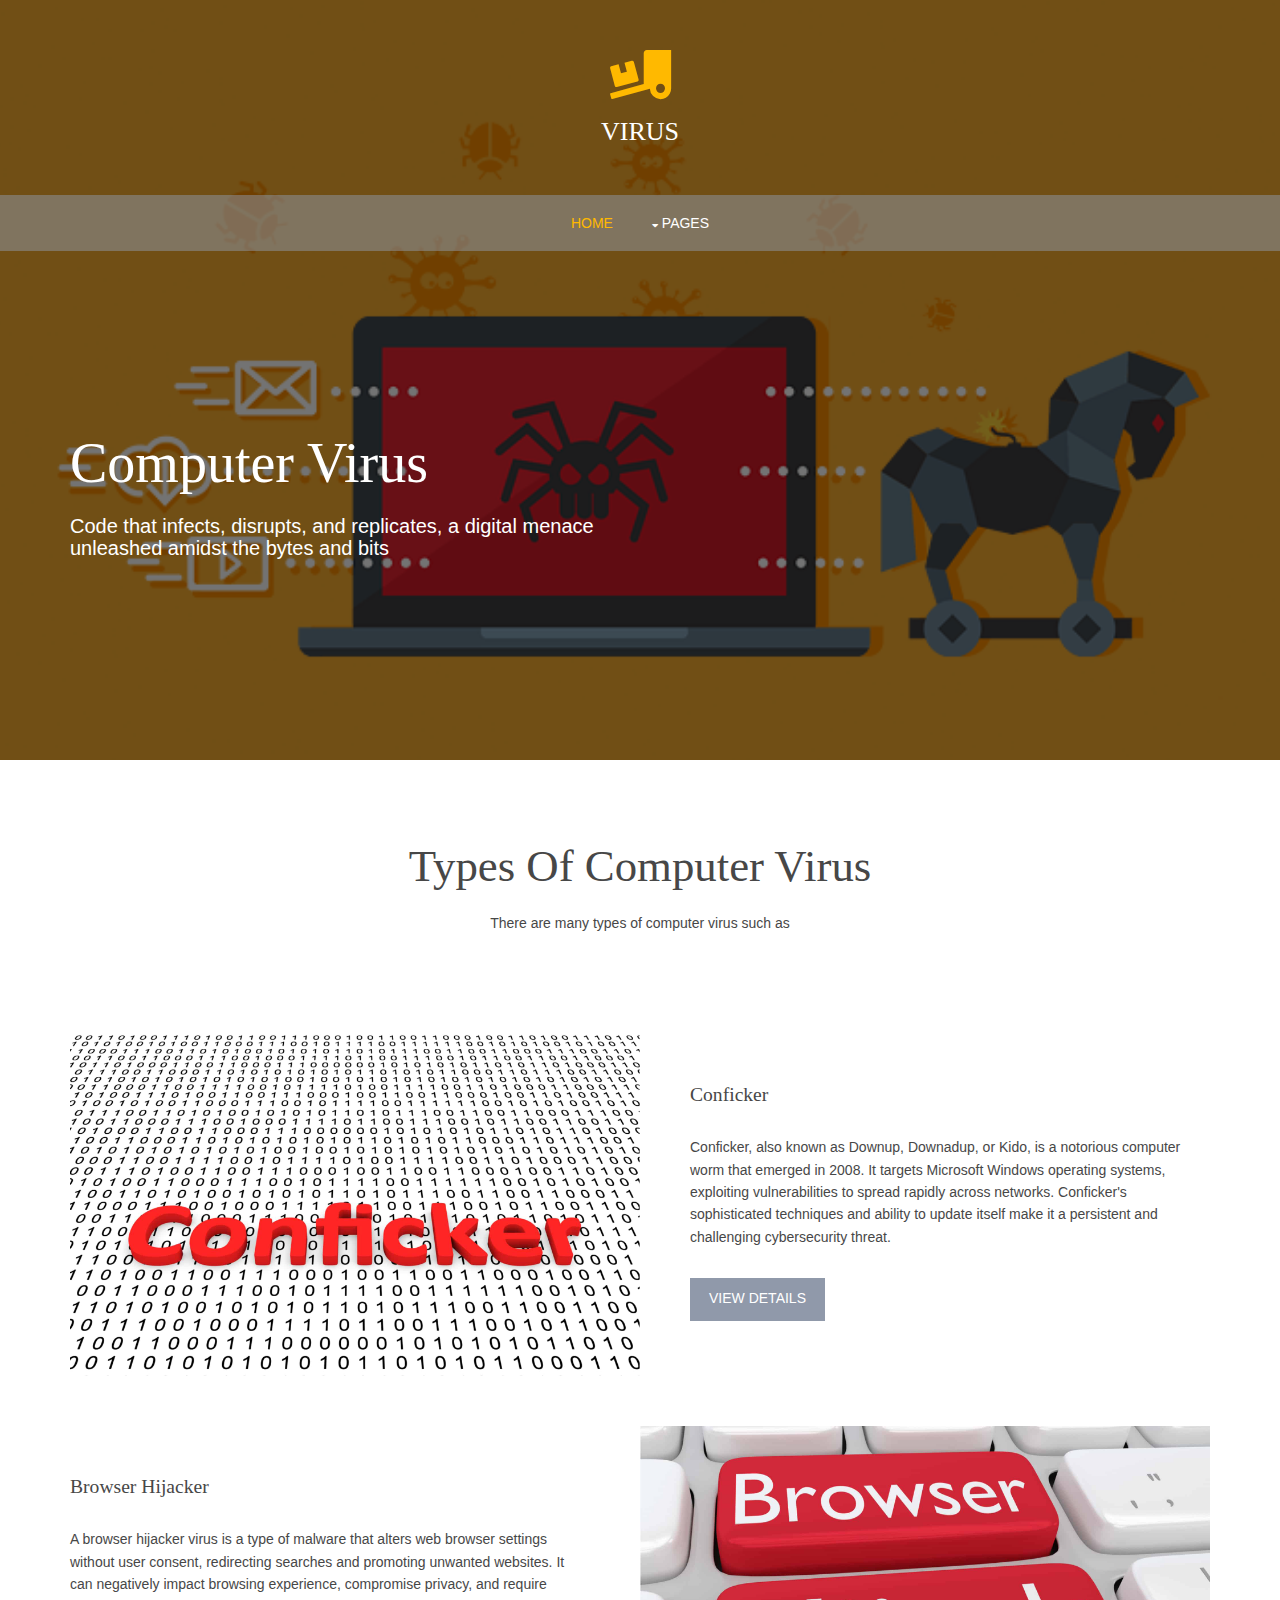
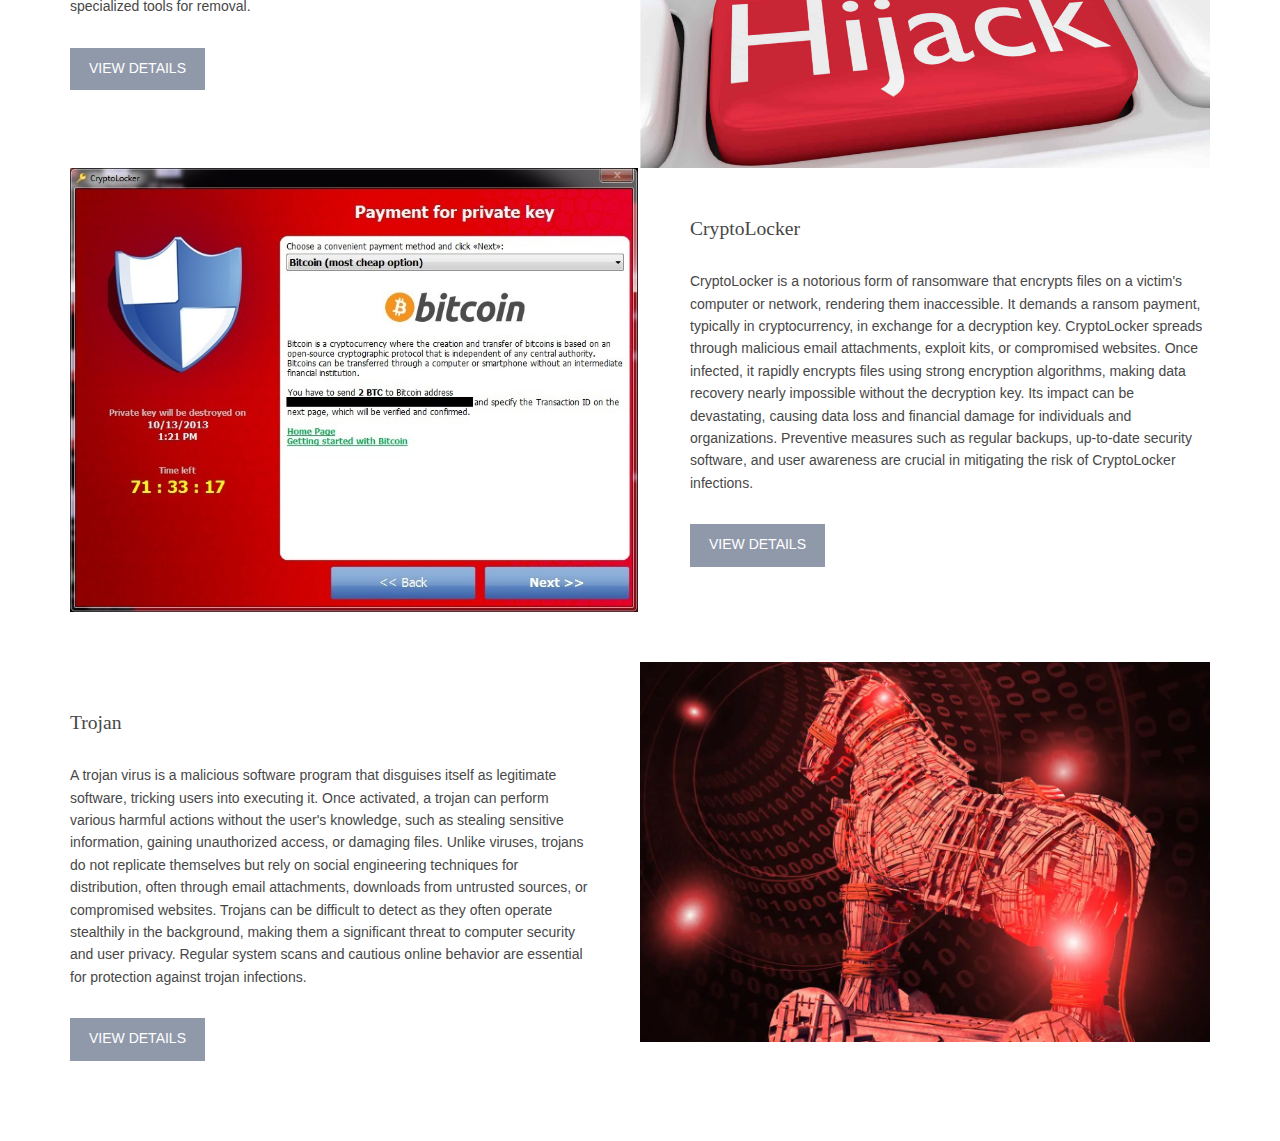
<file: index.html>
<!DOCTYPE html>

<html lang="">
<!-- To declare your language - read more here: https://www.w3.org/International/questions/qa-html-language-declarations -->
<head>
<title>Computer Virus</title>
<meta charset="utf-8">
<meta name="viewport" content="width=device-width, initial-scale=1.0, maximum-scale=1.0, user-scalable=no">
<link href="layout/styles/layout.css" rel="stylesheet" type="text/css" media="all">
</head>
<body id="top">

<div class="bgded overlay" style="background-image:url('images/demo/backgrounds/01.png');"> 
  <!-- ################################################################################################ -->
  <div class="wrapper row0">
    <header id="header" class="hoc clear center"> 
      <!-- ################################################################################################ -->
      <h1 id="logo"><i class="fas fa-truck-loading"></i> Virus</a></h1>
      <!-- ################################################################################################ -->
    </header>
  </div>
  <!-- ################################################################################################ -->
  <!-- ################################################################################################ -->
  <!-- ################################################################################################ -->
  <div class="wrapper row1">
    <nav id="mainav" class="hoc clear"> 
      <!-- ################################################################################################ -->
      <ul class="clear">
        <li class="active"><a href="index.html">Home</a></li>
        <li><a class="drop" href="#">Pages</a>
          <ul>
            <li><a href="pages/gallery.html">Antivirus</a></li>
            <li><a href="pages/conficker.html">Conflicker</a></li>
            <li><a href="pages/crypto.html">CryptoLocker</a></li>
            <li><a href="pages/hijacker.html">Browser Hijacker</a></li>
            <li><a href="pages/trojan.html">Trojan</a></li>
           
          </ul>
        </li>
      </ul>
      <!-- ################################################################################################ -->
    </nav>
  </div>
  <!-- ################################################################################################ -->
  <!-- ################################################################################################ -->
  <!-- ################################################################################################ -->
  <div id="pageintro" class="hoc clear"> 
    <!-- ################################################################################################ -->
    <article>
      <h3 class="heading" >Computer Virus</h3>
      <p style="font-size:20px;">Code that infects, disrupts, and replicates, a digital menace unleashed amidst the bytes and bits</p>
      
    </article>
    <!-- ################################################################################################ -->
  </div>
  <!-- ################################################################################################ -->
</div>
<!-- End Top Background Image Wrapper -->
<!-- ################################################################################################ -->
<!-- ################################################################################################ -->
<!-- ################################################################################################ -->
<div class="wrapper row3">
  <main class="hoc container clear"> 
    <!-- main body -->
    <!-- ################################################################################################ -->
    <div class="sectiontitle">
      <h6 class="heading font-x3">Types of Computer Virus</h6>
      <p>There are many types of computer virus such as</p>
    </div>
    <div class="posts">
      <figure class="group">
        <div><a class="imgover" href="#"><img src="images/demo/Conficker-Virus.png" alt=""></a></div>
        <figcaption>
          <h6 class="heading">Conficker</h6>
          <p>Conficker, also known as Downup, Downadup, or Kido, is a notorious computer worm that emerged in 2008. It targets Microsoft Windows operating systems, exploiting vulnerabilities to spread rapidly across networks. Conficker's sophisticated techniques and ability to update itself make it a persistent and challenging cybersecurity threat.</p>
          <footer><a class="btn" href="pages/conficker.html">View Details</a></footer>
        </figcaption>
      </figure>
      <!-- ################################################################################################ -->
      <figure class="group">
        <div><a class="imgover" href="#"><img src="images/demo/browser-hijack.png" alt=""></a></div>
        <figcaption>
          <h6 class="heading">Browser Hijacker</h6>
          <p>A browser hijacker virus is a type of malware that alters web browser settings without user consent, redirecting searches and promoting unwanted websites. It can negatively impact browsing experience, compromise privacy, and require specialized tools for removal.
          <footer><a class="btn" href="pages/hijacker.html">View Details</a></footer>
        </figcaption>
      </figure>
    </div>
    <div class="posts">
      <figure class="group">
        <div><a class="imgover" href="#"><img src="images/demo/CryptoLocker.png" alt=""></a></div>
        <figcaption>
          <h6 class="heading">CryptoLocker</h6>
          <p>CryptoLocker is a notorious form of ransomware that encrypts files on a victim's computer or network, rendering them inaccessible. It demands a ransom payment, typically in cryptocurrency, in exchange for a decryption key. CryptoLocker spreads through malicious email attachments, exploit kits, or compromised websites. Once infected, it rapidly encrypts files using strong encryption algorithms, making data recovery nearly impossible without the decryption key. Its impact can be devastating, causing data loss and financial damage for individuals and organizations. Preventive measures such as regular backups, up-to-date security software, and user awareness are crucial in mitigating the risk of CryptoLocker infections.</p>
          <footer><a class="btn" href="pages/crypto.html">View Details</a></footer>
        </figcaption>
      </figure>
      <!-- ################################################################################################ -->
      <figure class="group">
        <div><a class="imgover" href="#"><img src="images/demo/trojan.png" alt=""></a></div>
        <figcaption>
          <h6 class="heading">Trojan</h6>
          <p>A trojan virus is a malicious software program that disguises itself as legitimate software, tricking users into executing it. Once activated, a trojan can perform various harmful actions without the user's knowledge, such as stealing sensitive information, gaining unauthorized access, or damaging files. Unlike viruses, trojans do not replicate themselves but rely on social engineering techniques for distribution, often through email attachments, downloads from untrusted sources, or compromised websites. Trojans can be difficult to detect as they often operate stealthily in the background, making them a significant threat to computer security and user privacy. Regular system scans and cautious online behavior are essential for protection against trojan infections.</p>
          <footer><a class="btn" href="pages/trojan.html">View Details</a></footer>
        </figcaption>
      </figure>
    </div>
    <!-- ################################################################################################ -->
    <!-- / main body -->
    <div class="clear"></div>
  </main>
</div>

</body>
</html>
</file>
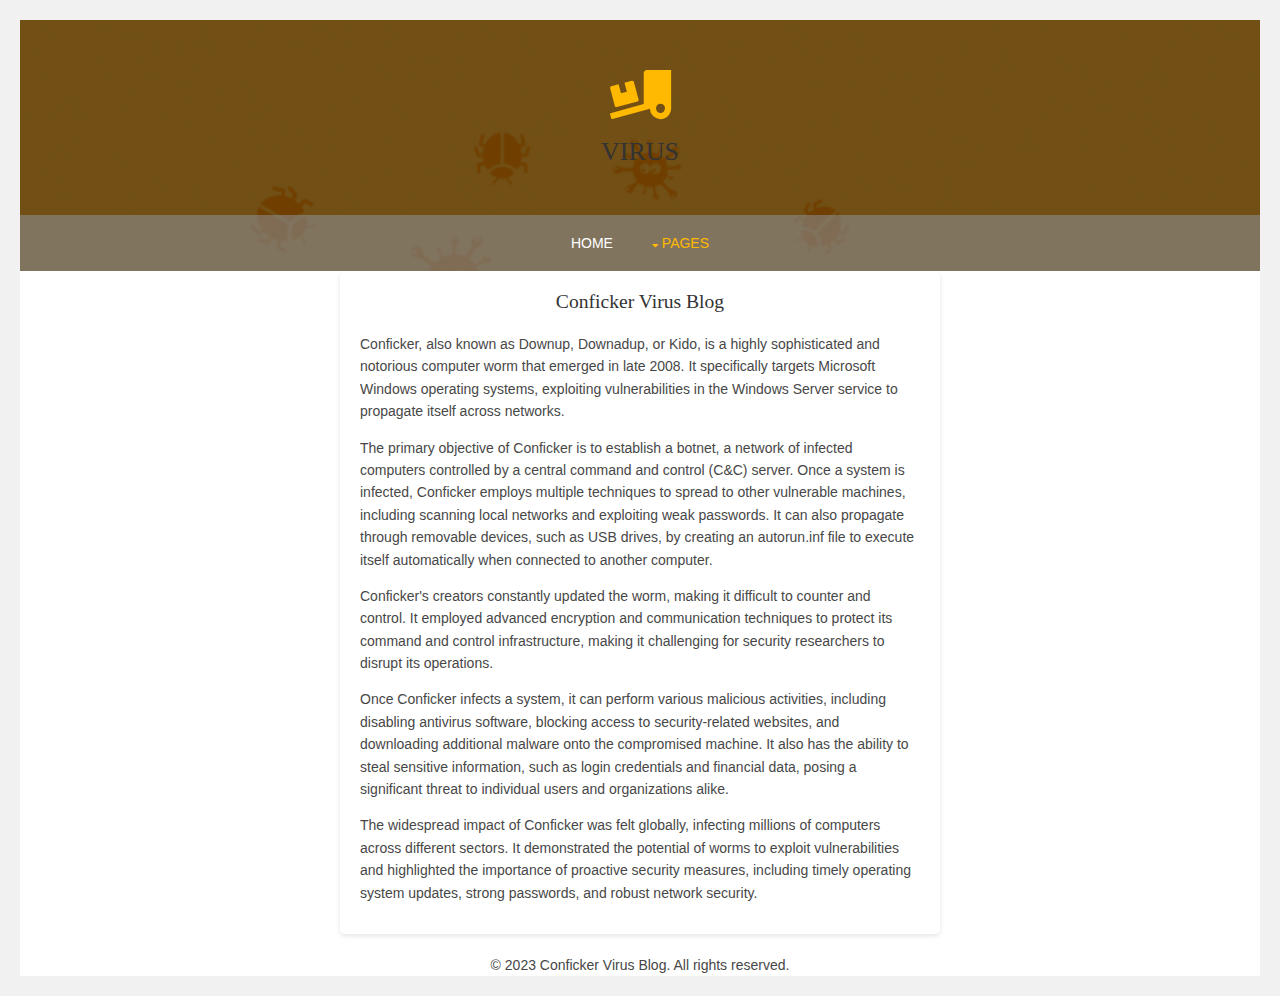
<file: pages/conficker.html>
<!DOCTYPE html>

<html lang="">
<!-- To declare your language - read more here: https://www.w3.org/International/questions/qa-html-language-declarations -->
<head>
<title>Conflicker</title>
<meta charset="utf-8">
<meta name="viewport" content="width=device-width, initial-scale=1.0, maximum-scale=1.0, user-scalable=no">
<link href="../layout/styles/layout.css" rel="stylesheet" type="text/css" media="all">
</head>
<body id="top">
<!-- ################################################################################################ -->
<!-- ################################################################################################ -->
<!-- ################################################################################################ -->
<!-- Top Background Image Wrapper -->
<div class="bgded overlay" style="background-image:url('../images/demo/backgrounds/01.png');"> 
  <!-- ################################################################################################ -->
  <div class="wrapper row0">
    <header id="header" class="hoc clear center"> 
      <!-- ################################################################################################ -->
      <h1 id="logo"><i class="fas fa-truck-loading"></i> <a href="../index.html">Virus</a></h1>
      <!-- ################################################################################################ -->
    </header>
  </div>
  <!-- ################################################################################################ -->
  <!-- ################################################################################################ -->
  <!-- ################################################################################################ -->
  <div class="wrapper row1">
    <nav id="mainav" class="hoc clear"> 
      <!-- ################################################################################################ -->
      <ul class="clear">
        <li><a href="../index.html">Home</a></li>
        <li class="active"><a class="drop" href="#">Pages</a>
          <ul>
            <li class="active"><a href="gallery.html">Antivirus</a></li>
           
      </ul>
      <!-- ################################################################################################ -->
    </nav>
  </div>
  <!-- ################################################################################################ -->
</div>
<!-- End Top Background Image Wrapper -->
<!-- ################################################################################################ -->
<!-- ################################################################################################ -->
<!-- ################################################################################################ -->
<div class="wrapper row3">
    <title>Conficker Virus Blog</title>
    <style>
      body {
        font-family: Arial, sans-serif;
        margin: 0;
        padding: 20px;
        background-color: #f1f1f1;
      }
      
      h1 {
        color: #333;
        text-align: center;
      }
      
      p {
        line-height: 1.6;
        margin-bottom: 10px;
      }
      
      .container {
        max-width: 600px;
        margin: 0 auto;
        background-color: #fff;
        padding: 20px;
        border-radius: 5px;
        box-shadow: 0 2px 5px rgba(0, 0, 0, 0.1);
      }
      
      .footer {
        text-align: center;
        margin-top: 20px;
      }
    </style>
  </head>
  <body>
    <div class="container">
      <h1>Conficker Virus Blog</h1>
      <p>Conficker, also known as Downup, Downadup, or Kido, is a highly sophisticated and notorious computer worm that emerged in late 2008. It specifically targets Microsoft Windows operating systems, exploiting vulnerabilities in the Windows Server service to propagate itself across networks.</p>
      <p>The primary objective of Conficker is to establish a botnet, a network of infected computers controlled by a central command and control (C&C) server. Once a system is infected, Conficker employs multiple techniques to spread to other vulnerable machines, including scanning local networks and exploiting weak passwords. It can also propagate through removable devices, such as USB drives, by creating an autorun.inf file to execute itself automatically when connected to another computer.</p>
      <p>Conficker's creators constantly updated the worm, making it difficult to counter and control. It employed advanced encryption and communication techniques to protect its command and control infrastructure, making it challenging for security researchers to disrupt its operations.</p>
      <p>Once Conficker infects a system, it can perform various malicious activities, including disabling antivirus software, blocking access to security-related websites, and downloading additional malware onto the compromised machine. It also has the ability to steal sensitive information, such as login credentials and financial data, posing a significant threat to individual users and organizations alike.</p>
      <p>The widespread impact of Conficker was felt globally, infecting millions of computers across different sectors. It demonstrated the potential of worms to exploit vulnerabilities and highlighted the importance of proactive security measures, including timely operating system updates, strong passwords, and robust network security.</p>
    </div>
    
    <div class="footer">
      &copy; 2023 Conficker Virus Blog. All rights reserved.
    </div>
  </body>
  </html>
  
    </div>
    <!-- ################################################################################################ -->
    <!-- / main body -->
    <div class="clear"></div>
  </main>
</div>
</file>
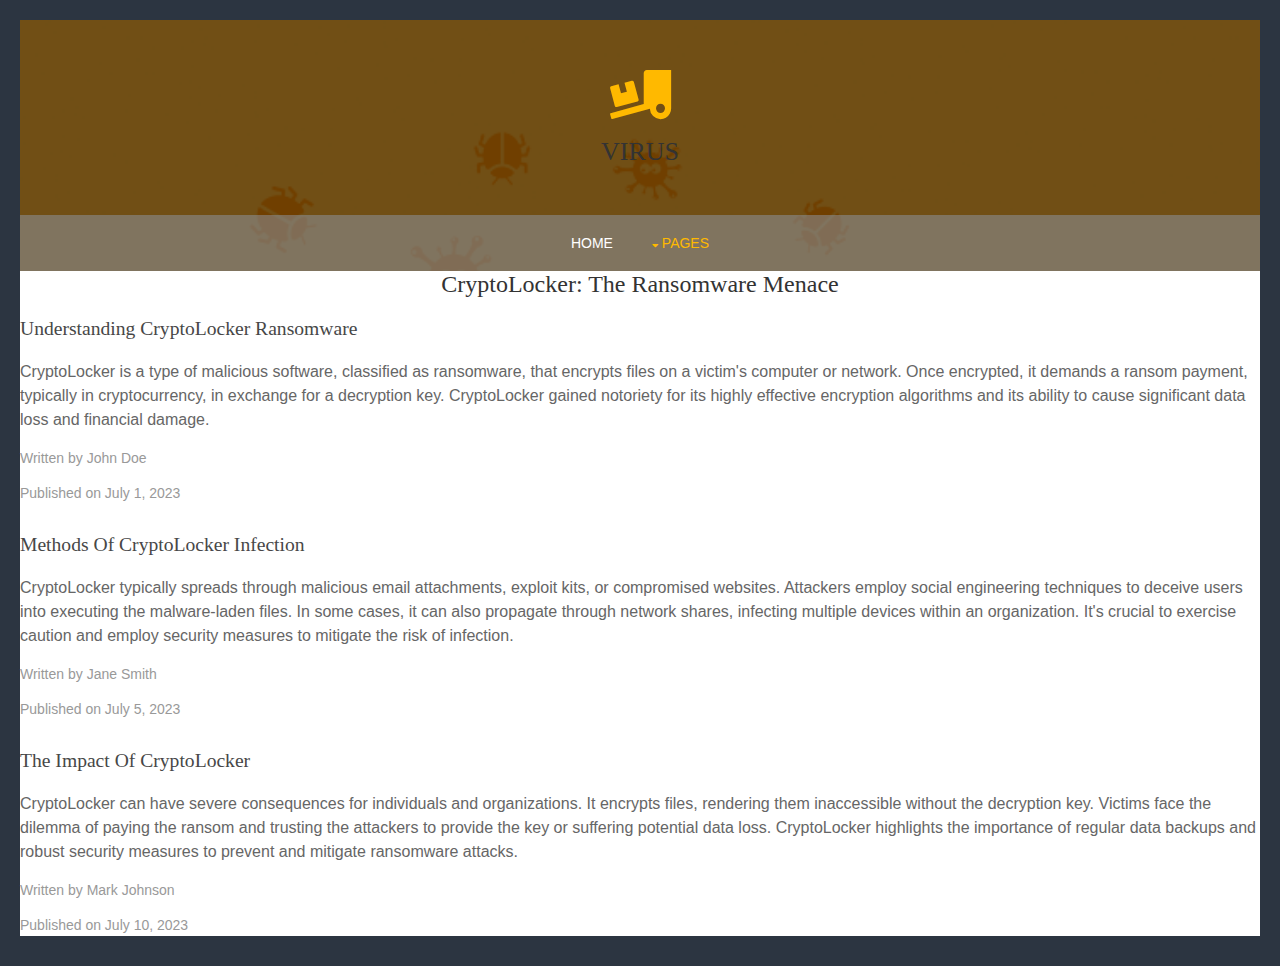
<file: pages/crypto.html>
<!DOCTYPE html>

<html lang="">
<!-- To declare your language - read more here: https://www.w3.org/International/questions/qa-html-language-declarations -->
<head>
<title>Crypto Locker</title>
<meta charset="utf-8">
<meta name="viewport" content="width=device-width, initial-scale=1.0, maximum-scale=1.0, user-scalable=no">
<link href="../layout/styles/layout.css" rel="stylesheet" type="text/css" media="all">
</head>
<body id="top">
<!-- ################################################################################################ -->
<!-- ################################################################################################ -->
<!-- ################################################################################################ -->
<!-- Top Background Image Wrapper -->
<div class="bgded overlay" style="background-image:url('../images/demo/backgrounds/01.png');"> 
  <!-- ################################################################################################ -->
  <div class="wrapper row0">
    <header id="header" class="hoc clear center"> 
      <!-- ################################################################################################ -->
      <h1 id="logo"><i class="fas fa-truck-loading"></i> <a href="../index.html">Virus</a></h1>
      <!-- ################################################################################################ -->
    </header>
  </div>
  <!-- ################################################################################################ -->
  <!-- ################################################################################################ -->
  <!-- ################################################################################################ -->
  <div class="wrapper row1">
    <nav id="mainav" class="hoc clear"> 
      <!-- ################################################################################################ -->
      <ul class="clear">
        <li><a href="../index.html">Home</a></li>
        <li class="active"><a class="drop" href="#">Pages</a>
          <ul>
            <li class="active"><a href="gallery.html">Antivirus</a></li>
           
      </ul>
      <!-- ################################################################################################ -->
    </nav>
  </div>
  <!-- ################################################################################################ -->
</div>
<!-- End Top Background Image Wrapper -->
<!-- ################################################################################################ -->
<!-- ################################################################################################ -->
<!-- ################################################################################################ -->
<div class="wrapper row3">
    <title>CryptoLocker: The Ransomware Menace</title>
  <style>
    body {
      font-family: Arial, sans-serif;
      margin: 20px;
      padding: 0;
    }

    h1 {
      color: #333;
      font-size: 24px;
      text-align: center;
    }

    p {
      color: #666;
      font-size: 16px;
      line-height: 1.5;
    }

    .blog-post {
      margin-bottom: 30px;
    }

    .author {
      color: #999;
      font-size: 14px;
      margin-top: 10px;
    }

    .date {
      color: #999;
      font-size: 14px;
      margin-top: 5px;
    }
  </style>
</head>
<body>
  <h1>CryptoLocker: The Ransomware Menace</h1>

  <div class="blog-post">
    <h2>Understanding CryptoLocker Ransomware</h2>
    <p>
      CryptoLocker is a type of malicious software, classified as ransomware, that encrypts files on a victim's computer or network. Once encrypted, it demands a ransom payment, typically in cryptocurrency, in exchange for a decryption key. CryptoLocker gained notoriety for its highly effective encryption algorithms and its ability to cause significant data loss and financial damage.
    </p>
    <p class="author">Written by John Doe</p>
    <p class="date">Published on July 1, 2023</p>
  </div>

  <div class="blog-post">
    <h2>Methods of CryptoLocker Infection</h2>
    <p>
      CryptoLocker typically spreads through malicious email attachments, exploit kits, or compromised websites. Attackers employ social engineering techniques to deceive users into executing the malware-laden files. In some cases, it can also propagate through network shares, infecting multiple devices within an organization. It's crucial to exercise caution and employ security measures to mitigate the risk of infection.
    </p>
    <p class="author">Written by Jane Smith</p>
    <p class="date">Published on July 5, 2023</p>
  </div>

  <div class="blog-post">
    <h2>The Impact of CryptoLocker</h2>
    <p>
      CryptoLocker can have severe consequences for individuals and organizations. It encrypts files, rendering them inaccessible without the decryption key. Victims face the dilemma of paying the ransom and trusting the attackers to provide the key or suffering potential data loss. CryptoLocker highlights the importance of regular data backups and robust security measures to prevent and mitigate ransomware attacks.
    </p>
    <p class="author">Written by Mark Johnson</p>
    <p class="date">Published on July 10, 2023</p>
  </div>
</body>
</html>
</file>
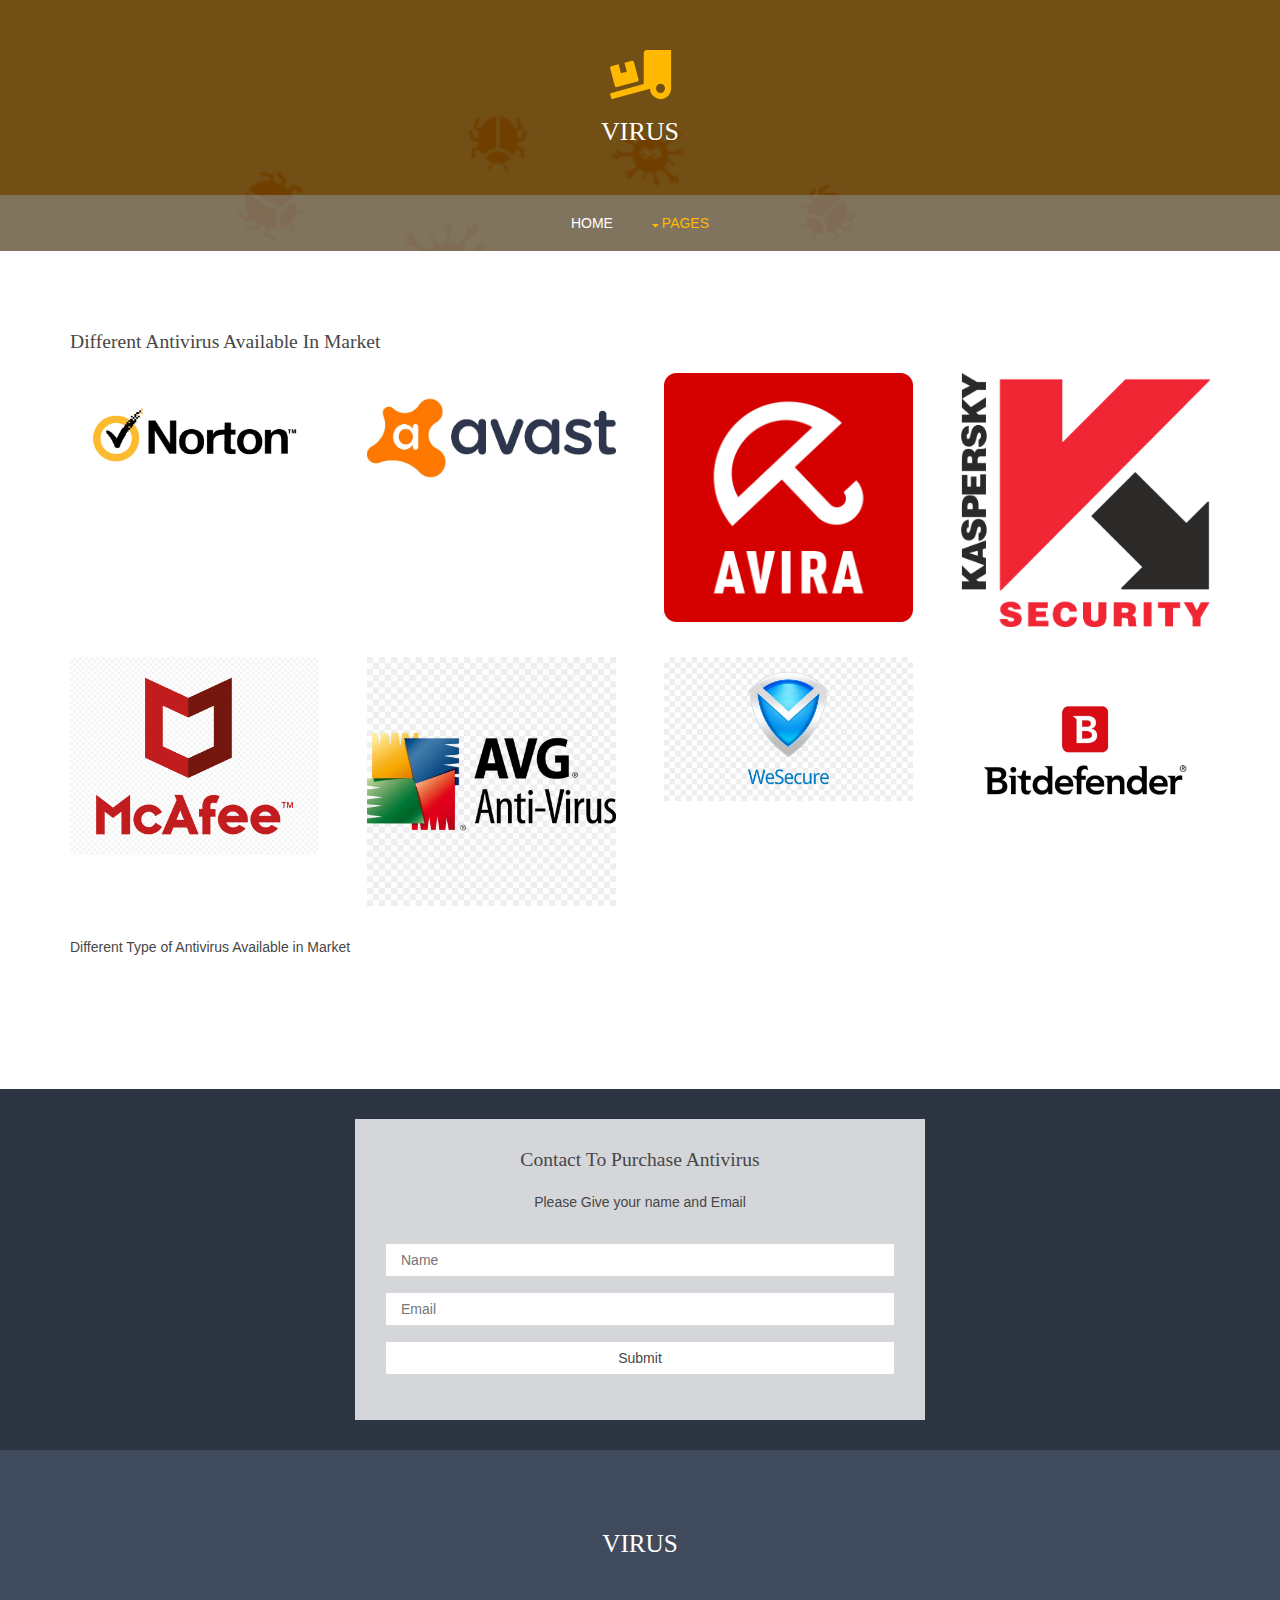
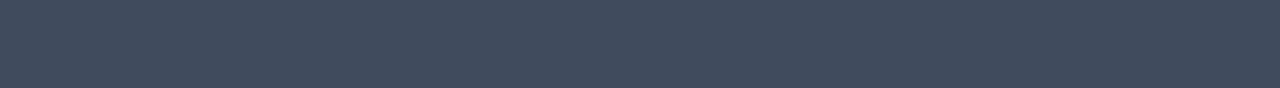
<file: pages/gallery.html>
<!DOCTYPE html>

<html lang="">
<head>
<title>Antivirus</title>
<meta charset="utf-8">
<meta name="viewport" content="width=device-width, initial-scale=1.0, maximum-scale=1.0, user-scalable=no">
<link href="../layout/styles/layout.css" rel="stylesheet" type="text/css" media="all">
</head>
<body id="top">
<div class="bgded overlay" style="background-image:url('../images/demo/backgrounds/01.png');"> 
  <!-- ################################################################################################ -->
  <div class="wrapper row0">
    <header id="header" class="hoc clear center"> 
      <!-- ################################################################################################ -->
      <h1 id="logo"><i class="fas fa-truck-loading"></i> <a href="../index.html">Virus</a></h1>
      <!-- ################################################################################################ -->
    </header>
  </div>

  <div class="wrapper row1">
    <nav id="mainav" class="hoc clear"> 
      <!-- ################################################################################################ -->
      <ul class="clear">
        <li><a href="../index.html">Home</a></li>
        <li class="active"><a class="drop" href="#">Pages</a>
          <ul>
            <li class="active"><a href="gallery.html">Antivirus</a></li>
           
      </ul>
      <!-- ################################################################################################ -->
    </nav>
  </div>
  <!-- ################################################################################################ -->
</div>
<!-- End Top Background Image Wrapper -->
<!-- ################################################################################################ -->
<!-- ################################################################################################ -->
<!-- ################################################################################################ -->
<div class="wrapper row3">
  <main class="hoc container clear"> 
    <!-- main body -->
    <!-- ################################################################################################ -->
    <div class="content"> 
      <!-- ################################################################################################ -->
      <div id="gallery">
        <figure>
          <header class="heading">Different Antivirus Available in Market</header>
          <ul class="nospace clear">
            <li class="one_quarter first"><a href="#"><img src="../images/demo/gallery/01.png" alt=""></a></li>
            <li class="one_quarter"><a href="#"><img src="../images/demo/gallery/02.png" alt=""></a></li>
            <li class="one_quarter"><a href="#"><img src="../images/demo/gallery/03.png" alt=""></a></li>
            <li class="one_quarter"><a href="#"><img src="../images/demo/gallery/04.png" alt=""></a></li>
            <li class="one_quarter first"><a href="#"><img src="../images/demo/gallery/05.png" alt=""></a></li>
            <li class="one_quarter"><a href="#"><img src="../images/demo/gallery/06.png" alt=""></a></li>
            <li class="one_quarter"><a href="#"><img src="../images/demo/gallery/07.png" alt=""></a></li>
            <li class="one_quarter"><a href="#"><img src="../images/demo/gallery/08.png" alt=""></a></li>
          </ul>
          <figcaption>Different Type of Antivirus Available in Market</figcaption>
        </figure>
      </div>
      <!-- ################################################################################################ -->
      <!-- ################################################################################################ -->
      
      <!-- ################################################################################################ -->
    </div>
    <!-- ################################################################################################ -->
    <!-- / main body -->
    <div class="clear"></div>
  </main>
</div>
<!-- ################################################################################################ -->
<!-- ################################################################################################ -->
<!-- ################################################################################################ -->
<div class="wrapper bgded" >
  <section id="callback" class="hoc clear"> 
    <!-- ################################################################################################ -->
    <div>
      <h6 class="heading">Contact To Purchase Antivirus</h6>
      <p class="btmspace-30">Please Give your name and Email</p>
      <form method="post" action="mailto:demo@stjoseph.com" enctype="text/plain">
        <fieldset>
          <input type="text" value="" placeholder="Name">
          <input type="text" value="" placeholder="Email">
          <input type="submit" value="Submit">
        </fieldset>
      </form>
      
    </div>
    <!-- ################################################################################################ -->
  </section>
</div>
<!-- ################################################################################################ -->
<!-- ################################################################################################ -->
<!-- ################################################################################################ -->
<div class="wrapper row4">
  <footer id="footer" class="hoc clear">
    <div class="center btmspace-50"> 
      <!-- ################################################################################################ -->
      <h6 class="heading">Virus</h6>
      </div>
    </footer>
</div>
</file>
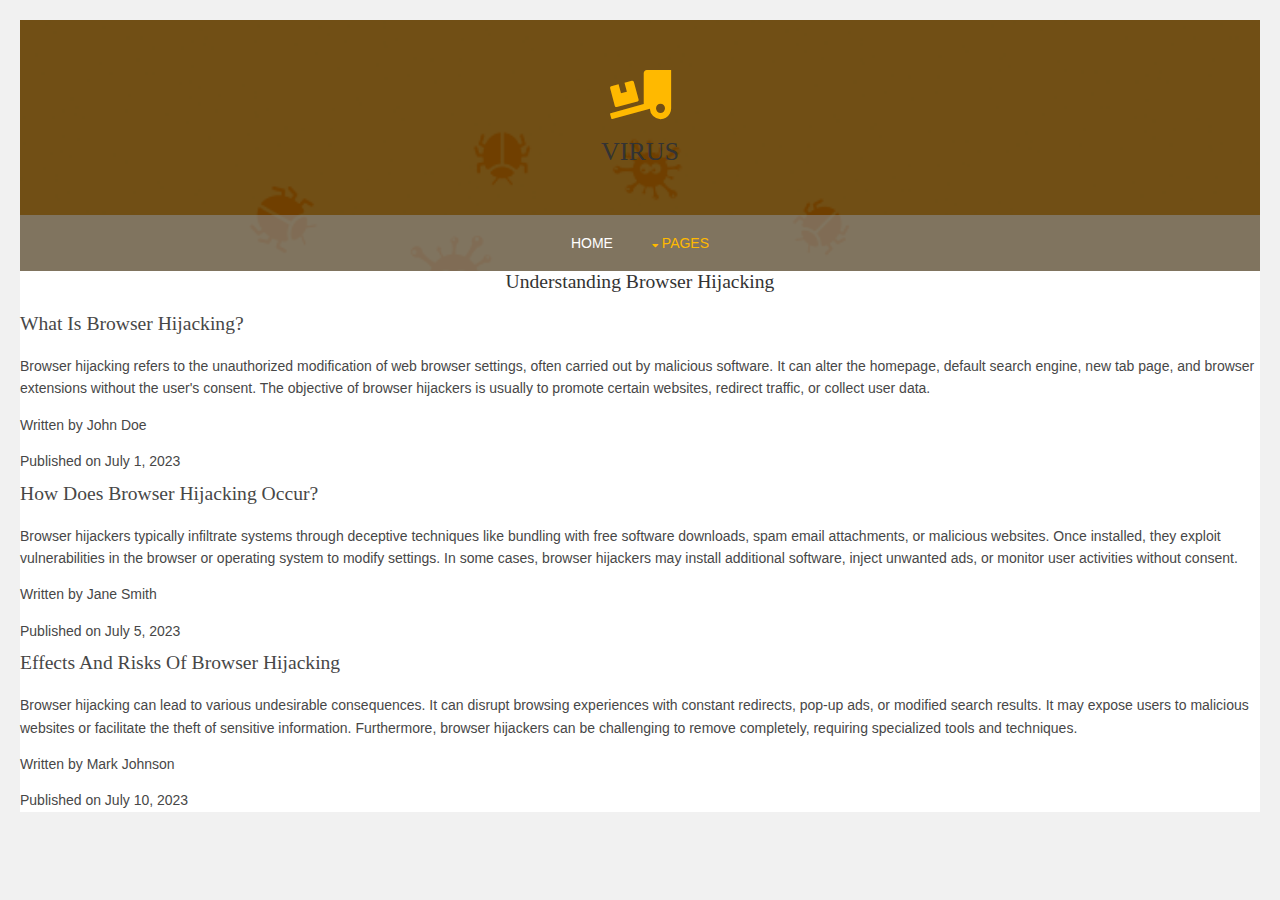
<file: pages/hijacker.html>
<!DOCTYPE html>

<html lang="">
<!-- To declare your language - read more here: https://www.w3.org/International/questions/qa-html-language-declarations -->
<head>
<title>Hijacker</title>
<meta charset="utf-8">
<meta name="viewport" content="width=device-width, initial-scale=1.0, maximum-scale=1.0, user-scalable=no">
<link href="../layout/styles/layout.css" rel="stylesheet" type="text/css" media="all">
</head>
<body id="top">
<!-- ################################################################################################ -->
<!-- ################################################################################################ -->
<!-- ################################################################################################ -->
<!-- Top Background Image Wrapper -->
<div class="bgded overlay" style="background-image:url('../images/demo/backgrounds/01.png');"> 
  <!-- ################################################################################################ -->
  <div class="wrapper row0">
    <header id="header" class="hoc clear center"> 
      <!-- ################################################################################################ -->
      <h1 id="logo"><i class="fas fa-truck-loading"></i> <a href="../index.html">Virus</a></h1>
      <!-- ################################################################################################ -->
    </header>
  </div>
  <!-- ################################################################################################ -->
  <!-- ################################################################################################ -->
  <!-- ################################################################################################ -->
  <div class="wrapper row1">
    <nav id="mainav" class="hoc clear"> 
      <!-- ################################################################################################ -->
      <ul class="clear">
        <li><a href="../index.html">Home</a></li>
        <li class="active"><a class="drop" href="#">Pages</a>
          <ul>
            <li class="active"><a href="gallery.html">Antivirus</a></li>
           
      </ul>
      <!-- ################################################################################################ -->
    </nav>
  </div>
  <!-- ################################################################################################ -->
</div>
<!-- End Top Background Image Wrapper -->
<!-- ################################################################################################ -->
<!-- ################################################################################################ -->
<!-- ################################################################################################ -->
<div class="wrapper row3">
    <title>Browser Hijacker Virus Blog</title>
    <style>
      body {
        font-family: Arial, sans-serif;
        margin: 0;
        padding: 20px;
        background-color: #f1f1f1;
      }
      
      h1 {
        color: #333;
        text-align: center;
      }
      
      p {
        line-height: 1.6;
        margin-bottom: 10px;
      }
      
      .container {
        max-width: 600px;
        margin: 0 auto;
        background-color: #fff;
        padding: 20px;
        border-radius: 5px;
        box-shadow: 0 2px 5px rgba(0, 0, 0, 0.1);
      }
      
      .footer {
        text-align: center;
        margin-top: 20px;
      }
    </style>
  </head>
  <body>
    <h1>Understanding Browser Hijacking</h1>
  
    <div class="blog-post">
      <h2>What is Browser Hijacking?</h2>
      <p>
        Browser hijacking refers to the unauthorized modification of web browser settings, often carried out by malicious software. It can alter the homepage, default search engine, new tab page, and browser extensions without the user's consent. The objective of browser hijackers is usually to promote certain websites, redirect traffic, or collect user data.
      </p>
      <p class="author">Written by John Doe</p>
      <p class="date">Published on July 1, 2023</p>
    </div>
  
    <div class="blog-post">
      <h2>How Does Browser Hijacking Occur?</h2>
      <p>
        Browser hijackers typically infiltrate systems through deceptive techniques like bundling with free software downloads, spam email attachments, or malicious websites. Once installed, they exploit vulnerabilities in the browser or operating system to modify settings. In some cases, browser hijackers may install additional software, inject unwanted ads, or monitor user activities without consent.
      </p>
      <p class="author">Written by Jane Smith</p>
      <p class="date">Published on July 5, 2023</p>
    </div>
  
    <div class="blog-post">
      <h2>Effects and Risks of Browser Hijacking</h2>
      <p>
        Browser hijacking can lead to various undesirable consequences. It can disrupt browsing experiences with constant redirects, pop-up ads, or modified search results. It may expose users to malicious websites or facilitate the theft of sensitive information. Furthermore, browser hijackers can be challenging to remove completely, requiring specialized tools and techniques.
      </p>
      <p class="author">Written by Mark Johnson</p>
      <p class="date">Published on July 10, 2023</p>
    </div>
  </body>
  </html>
  
    </div>
    <!-- ################################################################################################ -->
    <!-- / main body -->
    <div class="clear"></div>
  </main>
</div>
</file>
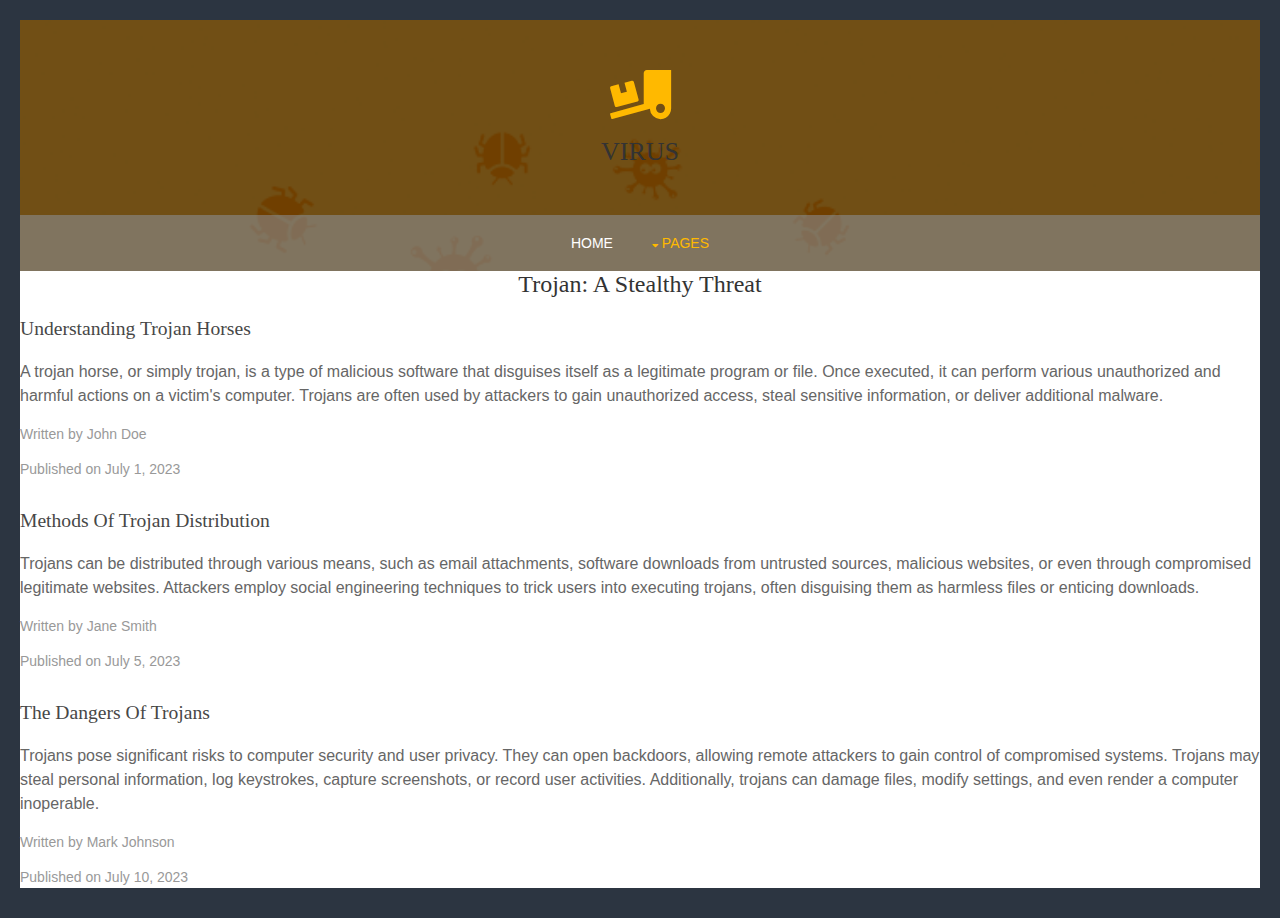
<file: pages/trojan.html>
<!DOCTYPE html>

<html lang="">
<!-- To declare your language - read more here: https://www.w3.org/International/questions/qa-html-language-declarations -->
<head>
<title>Trojan</title>
<meta charset="utf-8">
<meta name="viewport" content="width=device-width, initial-scale=1.0, maximum-scale=1.0, user-scalable=no">
<link href="../layout/styles/layout.css" rel="stylesheet" type="text/css" media="all">
</head>
<body id="top">
<!-- ################################################################################################ -->
<!-- ################################################################################################ -->
<!-- ################################################################################################ -->
<!-- Top Background Image Wrapper -->
<div class="bgded overlay" style="background-image:url('../images/demo/backgrounds/01.png');"> 
  <!-- ################################################################################################ -->
  <div class="wrapper row0">
    <header id="header" class="hoc clear center"> 
      <!-- ################################################################################################ -->
      <h1 id="logo"><i class="fas fa-truck-loading"></i> <a href="../index.html">Virus</a></h1>
      <!-- ################################################################################################ -->
    </header>
  </div>
  <!-- ################################################################################################ -->
  <!-- ################################################################################################ -->
  <!-- ################################################################################################ -->
  <div class="wrapper row1">
    <nav id="mainav" class="hoc clear"> 
      <!-- ################################################################################################ -->
      <ul class="clear">
        <li><a href="../index.html">Home</a></li>
        <li class="active"><a class="drop" href="#">Pages</a>
          <ul>
            <li class="active"><a href="gallery.html">Antivirus</a></li>
           
      </ul>
      <!-- ################################################################################################ -->
    </nav>
  </div>
  <!-- ################################################################################################ -->
</div>
<!-- End Top Background Image Wrapper -->
<!-- ################################################################################################ -->
<!-- ################################################################################################ -->
<!-- ################################################################################################ -->
<div class="wrapper row3">
    <title>Trojan: A Stealthy Threat</title>
  <style>
    body {
      font-family: Arial, sans-serif;
      margin: 20px;
      padding: 0;
    }

    h1 {
      color: #333;
      font-size: 24px;
      text-align: center;
    }

    p {
      color: #666;
      font-size: 16px;
      line-height: 1.5;
    }

    .blog-post {
      margin-bottom: 30px;
    }

    .author {
      color: #999;
      font-size: 14px;
      margin-top: 10px;
    }

    .date {
      color: #999;
      font-size: 14px;
      margin-top: 5px;
    }
  </style>
</head>
<body>
  <h1>Trojan: A Stealthy Threat</h1>

  <div class="blog-post">
    <h2>Understanding Trojan Horses</h2>
    <p>
      A trojan horse, or simply trojan, is a type of malicious software that disguises itself as a legitimate program or file. Once executed, it can perform various unauthorized and harmful actions on a victim's computer. Trojans are often used by attackers to gain unauthorized access, steal sensitive information, or deliver additional malware.
    </p>
    <p class="author">Written by John Doe</p>
    <p class="date">Published on July 1, 2023</p>
  </div>

  <div class="blog-post">
    <h2>Methods of Trojan Distribution</h2>
    <p>
      Trojans can be distributed through various means, such as email attachments, software downloads from untrusted sources, malicious websites, or even through compromised legitimate websites. Attackers employ social engineering techniques to trick users into executing trojans, often disguising them as harmless files or enticing downloads.
    </p>
    <p class="author">Written by Jane Smith</p>
    <p class="date">Published on July 5, 2023</p>
  </div>

  <div class="blog-post">
    <h2>The Dangers of Trojans</h2>
    <p>
      Trojans pose significant risks to computer security and user privacy. They can open backdoors, allowing remote attackers to gain control of compromised systems. Trojans may steal personal information, log keystrokes, capture screenshots, or record user activities. Additionally, trojans can damage files, modify settings, and even render a computer inoperable.
    </p>
    <p class="author">Written by Mark Johnson</p>
    <p class="date">Published on July 10, 2023</p>
  </div>
</body>
</html>
</file>
<file: layout/styles/layout.css>
@charset "utf-8";

@import url("fontawesome-free/css/fontawesome-all.min.css");
@import url("framework.css");

/* Rows
--------------------------------------------------------------------------------------------------------------- */
.row0, .row0 a{}
.row1, .row1 a{}
.row2, .row2 a{}
.row3, .row3 a{}
.row4, .row4 a{}
.row5, .row5 a{}


/* Header
--------------------------------------------------------------------------------------------------------------- */
#header{padding:50px 0;}

#header *{margin:0; padding:0; line-height:1;}
#header #logo{font-size:26px; text-transform:uppercase;}
#header #logo i{display:block; margin-bottom:20px; font-size:3.5rem;}


/* Page Intro
--------------------------------------------------------------------------------------------------------------- */
#pageintro{padding:180px 0;}

#pageintro article{display:block; max-width:50%;}
#pageintro .heading{margin-bottom:20px; font-size:4rem;}
#pageintro p{}
#pageintro footer{margin-top:50px;}


/* Content Area
--------------------------------------------------------------------------------------------------------------- */
.container{padding:80px 0;}

/* Content */
.container .content{}

.sectiontitle{display:block; max-width:50%; margin:0 auto 100px; text-align:center;}
.sectiontitle *{margin:0;}
.sectiontitle .heading{margin-bottom:20px;}

.posts figure{display:block; margin-bottom:50px;}
.posts figure:last-child{margin-bottom:0;}/* Used when elements stack in small viewports */
.posts figure > div, .posts figure figcaption{display:block; float:left; width:50%;}
.posts figure > div{}
.posts figure > div img{}
.posts figure figcaption{padding:50px 0 0 50px;}
.posts figure figcaption{}
.posts figure figcaption *{margin:0;}
.posts figure figcaption .heading{margin-bottom:30px;}
.posts figure figcaption footer{margin-top:30px;}
.posts figure:nth-child(even) > div{float:right;}
.posts figure:nth-child(even) figcaption{float:left; padding-left:0; padding-right:50px;}

.team{}
.team li:last-child{margin-bottom:0;}/* Used when elements stack in small viewports */
.team figure{display:block; text-align:center; padding:30px;}
.team figure *{margin:0; padding:0;}
.team figure a{}
.team figure .imgover::before, .team figure img{border-radius:50%;}
.team figure figcaption{margin:35px 0 0 0; line-height:1;}
.team figure strong{}
.team figure em{display:block; font-style:normal; font-size:.8rem;}

.latest{}
.latest > li:last-child{margin-bottom:0;}/* Used when elements stack in small viewports */
.latest article{padding:30px;}
.latest article .heading{}
.latest article p{}
.latest article .meta{}
.latest article .meta li{display:inline-block; font-size:.8rem; line-height:1;}
.latest article .meta li::after{margin-left:5px; content:"|";}
.latest article .meta li:last-child::after{margin:0; content:"";}
.latest article .meta li time{font-style:normal;}
.latest article footer{margin-top:30px;}

/* Comments */
#comments ul{margin:0 0 40px 0; padding:0; list-style:none;}
#comments li{margin:0 0 10px 0; padding:15px;}
#comments .avatar{float:right; margin:0 0 10px 10px; padding:3px; border:1px solid;}
#comments address{font-weight:bold;}
#comments time{font-size:smaller;}
#comments .comcont{display:block; margin:0; padding:0;}
#comments .comcont p{margin:10px 5px 10px 0; padding:0;}

#comments form{display:block; width:100%;}
#comments input, #comments textarea{width:100%; padding:10px; border:1px solid;}
#comments textarea{overflow:auto;}
#comments div{margin-bottom:15px;}
#comments input[type="submit"], #comments input[type="reset"]{display:inline-block; width:auto; min-width:150px; margin:0; padding:8px 5px; cursor:pointer;}

/* Sidebar */
.container .sidebar{}

.sidebar .sdb_holder{margin-bottom:50px;}
.sidebar .sdb_holder:last-child{margin-bottom:0;}


/* Call Back
--------------------------------------------------------------------------------------------------------------- */
#callback{padding:30px 0;}

#callback > div{display:block; max-width:50%; margin:0 auto; padding:30px; text-align:center;}
#callback input, #callback button{border:1px solid;}
#callback input{display:block; width:100%; margin:0 0 15px 0; padding:8px 15px;}
#callback button{margin:0 auto; padding:8px 18px 10px; text-transform:uppercase; cursor:pointer;}


/* Footer
--------------------------------------------------------------------------------------------------------------- */
#footer{padding:80px 0;}

#footer .heading{margin-bottom:50px;}

#footer > div:first-of-type .heading{margin-bottom:20px; text-transform:uppercase; font-size:1.8rem;}
#footer > div:first-of-type .faico{margin-bottom:30px;}

#footer .linklist li{display:block; margin-bottom:15px; padding:0 0 15px 0; border-bottom:1px solid;}
#footer .linklist li:last-child{margin:0; padding:0; border:none;}
#footer .linklist li::before, #footer .linklist li::after{display:table; content:"";}
#footer .linklist li, #footer .linklist li::after{clear:both;}

#footer .contact{}
#footer .contact.linklist li, #footer .contact.linklist li:last-child{position:relative; padding-left:40px;}
#footer .contact li *{margin:0; padding:0; line-height:1.6;}
#footer .contact li i{display:block; position:absolute; top:0; left:0; width:30px; font-size:16px; text-align:center;}

#footer .latestimg{}
#footer .latestimg > li{display:inline-block; float:left; width:30%; margin:0 0 5% 5%;}
#footer .latestimg > li:nth-last-child(-n+3){margin-bottom:0;}/* Removes bottom margin from the last three items - margin is restored in the media queries when items stack */
#footer .latestimg > li:nth-child(3n+1){margin-left:0; clear:left;}/* Removes the need to add class="first" */
#footer .latestimg > li img{width:100%;}/* Force the image to resize to take the full space - may have to be changed for tablets, depends on personal preference */
#footer .latestimg > li a.imgover{display:block;}


/* Copyright
--------------------------------------------------------------------------------------------------------------- */
#copyright{padding:20px 0;}
#copyright *{margin:0; padding:0;}


/* Transition Fade
This gives a smooth transition to "ALL" elements used in the layout - other than the navigation form used in mobile devices
If you don't want it to fade all elements, you have to list the ones you want to be faded individually
Delete it completely to stop fading
--------------------------------------------------------------------------------------------------------------- */
*, *::before, *::after{transition:all .3s ease-in-out;}
#mainav form *{transition:none !important;}


/* ------------------------------------------------------------------------------------------------------------ */
/* ------------------------------------------------------------------------------------------------------------ */
/* ------------------------------------------------------------------------------------------------------------ */
/* ------------------------------------------------------------------------------------------------------------ */
/* ------------------------------------------------------------------------------------------------------------ */


/* Navigation
--------------------------------------------------------------------------------------------------------------- */
nav ul, nav ol{margin:0; padding:0; list-style:none;}

#mainav, #breadcrumb, .sidebar nav{line-height:normal;}
#mainav .drop::after, #mainav li li .drop::after, #breadcrumb li a::after, .sidebar nav a::after{position:absolute; font-family:"Font Awesome\ 5 Free"; font-weight:900; font-size:10px; line-height:10px;}

/* Top Navigation */
#mainav{}
#mainav ul{text-transform:uppercase; text-align:center;}
#mainav ul ul{z-index:9999; position:absolute; width:180px; text-transform:none; text-align:left;}
#mainav ul ul ul{left:180px; top:0;}
#mainav li{display:inline-block; position:relative; margin:0 30px 0 0; padding:0;}
#mainav li:last-child{margin-right:0;}
#mainav li li{width:100%; margin:0;}
#mainav li a{display:block; padding:20px 0;}
#mainav li li a{border:solid; border-width:0 0 1px 0;}
#mainav .drop{padding-left:15px;}
#mainav li li a, #mainav li li .drop{display:block; margin:0; padding:10px 15px;}
#mainav .drop::after, #mainav li li .drop::after{content:"\f0d7";}
#mainav .drop::after{top:25px; left:5px;}
#mainav li li .drop::after{top:15px; left:5px;}
#mainav ul ul{visibility:hidden; opacity:0;}
#mainav ul li:hover > ul{visibility:visible; opacity:1;}

#mainav form{display:none; margin:0; padding:0;}
#mainav form select, #mainav form select option{display:block; cursor:pointer; outline:none;}
#mainav form select{width:100%; padding:5px; border:none;}
#mainav form select option{margin:5px; padding:0; border:none;}

/* Breadcrumb */
#breadcrumb{padding:150px 0 30px;}
#breadcrumb ul{margin:0; padding:0; list-style:none; text-transform:uppercase;}
#breadcrumb li{display:inline-block; margin:0 6px 0 0; padding:0;}
#breadcrumb li a{display:block; position:relative; margin:0; padding:0 12px 0 0; font-size:12px;}
#breadcrumb li a::after{top:4px; right:0; content:"\f0da";}
#breadcrumb li:last-child a{margin:0; padding:0;}
#breadcrumb li:last-child a::after{display:none;}
#breadcrumb .heading{margin:0; font-size:2rem;}

/* Sidebar Navigation */
.sidebar nav{display:block; width:100%;}
.sidebar nav li{margin:0 0 3px 0; padding:0;}
.sidebar nav a{display:block; position:relative; margin:0; padding:5px 10px 5px 15px; text-decoration:none; border:solid; border-width:0 0 1px 0;}
.sidebar nav a::after{top:10px; left:5px; content:"\f0da";}
.sidebar nav ul ul a{padding-left:35px;}
.sidebar nav ul ul a::after{left:25px;}
.sidebar nav ul ul ul a{padding-left:55px;}
.sidebar nav ul ul ul a::after{left:45px;}

/* Pagination */
.pagination{display:block; width:100%; text-align:center; clear:both;}
.pagination li{display:inline-block; margin:0 2px 0 0;}
.pagination li:last-child{margin-right:0;}
.pagination a, .pagination strong{display:block; padding:8px 11px; border:1px solid; background-clip:padding-box; font-weight:normal;}

/* Back to Top */
#backtotop{z-index:999; display:inline-block; position:fixed; visibility:hidden; bottom:20px; right:20px; width:36px; height:36px; line-height:36px; font-size:16px; text-align:center; opacity:.2;}
#backtotop i{display:block; width:100%; height:100%; line-height:inherit;}
#backtotop.visible{visibility:visible; opacity:.5;}
#backtotop:hover{opacity:1;}


/* Tables
--------------------------------------------------------------------------------------------------------------- */
table, th, td{border:1px solid; border-collapse:collapse; vertical-align:top;}
table, th{table-layout:auto;}
table{width:100%; margin-bottom:15px;}
th, td{padding:5px 8px;}
td{border-width:0 1px;}


/* Gallery
--------------------------------------------------------------------------------------------------------------- */
#gallery{display:block; width:100%; margin-bottom:50px;}
#gallery figure figcaption{display:block; width:100%; clear:both;}
#gallery li{margin-bottom:30px;}


/* Font Awesome Social Icons
--------------------------------------------------------------------------------------------------------------- */
.faico{margin:0; padding:0; list-style:none;}
.faico li{display:inline-block; margin:8px 5px 0 0; padding:0; line-height:normal;}
.faico li:last-child{margin-right:0;}
.faico a{display:inline-block; width:36px; height:36px; line-height:36px; font-size:18px; text-align:center;}

.faico a{color:#9099AA; background-color:#2C3541;}
.faico a:hover{color:#FFFFFF;}

.faicon-dribble:hover{background-color:#EA4C89;}
.faicon-facebook:hover{background-color:#3B5998;}
.faicon-google-plus:hover{background-color:#DB4A39;}
.faicon-linkedin:hover{background-color:#0E76A8;}
.faicon-twitter:hover{background-color:#00ACEE;}
.faicon-vk:hover{background-color:#4E658E;}


/* ------------------------------------------------------------------------------------------------------------ */
/* ------------------------------------------------------------------------------------------------------------ */
/* ------------------------------------------------------------------------------------------------------------ */
/* ------------------------------------------------------------------------------------------------------------ */
/* ------------------------------------------------------------------------------------------------------------ */


/* Colours
--------------------------------------------------------------------------------------------------------------- */
body{color:#5F6F89; background-color:#2C3541;}
a{color:#9099AA;}
a:active, a:focus{background:transparent !important;}/* IE10 + 11 Bugfix - prevents grey background */
hr, .borderedbox{border-color:#D7D7D7;}
label span{color:#FF0000; background-color:inherit;}
input:focus, textarea:focus, *:required:focus{border-color:#9099AA !important;}

.overlay{color:#FFFFFF; background-color:inherit;}
.overlay::after{color:inherit; background-color:rgba(0,0,0,.55);}
.overlay.light{color:#474747;}
.overlay.light::after{background-color:rgba(255,255,255,.7);}

.btn, .btn.inverse:hover{color:#FFFFFF; background-color:#9099AA; border-color:#9099AA;}
.btn:hover, .btn.inverse{color:inherit; background-color:transparent; border-color:inherit;}

.imgover:hover::before{background:rgba(0,0,0,.55);}
.imgover, .imgover:hover::after{color:#9099AA;}


/* Rows */
.row0, .row0 a{color:#FFFFFF;}
.row1{background-color:rgba(144,153,170,.5);/* #9099AA */}
.row2{color:#474747; background-color:#EFEFEF;}
.row3{color:#474747; background-color:#FFFFFF;}
.row4{color:#DFDFDF; background-color:#3F4A5C;}
.row5, .row5 a{color:#5F6F89; background-color:#2C3541;}


/* Header */
#header #logo a{color:inherit;}
#header #logo i{color:#FFB900;}


/* Page Intro */
#pageintro{color:#FFFFFF;}


/* Content Area */
.team figure, .latest article{box-shadow:0px 0px 15px rgba(0,0,0,.1);}
.team figure:hover{color:inherit; background-color:#FFFFFF;}
.latest article:hover{box-shadow:0px 0px 15px rgba(0,0,0,.3);}


/* Call Back */
#callback > div{color:#474747; background-color:rgba(255,255,255,.8);}
#callback input{color:#474747; background-color:#FFFFFF; border-color:#D7D7D7;}
#callback button{color:#FFFFFF; background-color:#9099AA; border-color:#9099AA;}
#callback button:hover{color:inherit; background-color:transparent; border-color:inherit;}


/* Footer */
#footer .heading{color:#FFFFFF;}
#footer hr, #footer .borderedbox, #footer .linklist li{border-color:rgba(255,255,255,.1);}


/* Navigation */
#mainav{}
#mainav li a{color:inherit;}
#mainav .active a, #mainav a:hover, #mainav li:hover > a{color:#FFB900; background-color:inherit;}
#mainav li li a, #mainav .active li a{color:#FFFFFF; background-color:rgba(144,153,170,.5);/* #9099AA */ border-color:rgba(144,153,170,1);/* #9099AA */}
#mainav li li:hover > a, #mainav .active .active > a{color:#FFB900; background-color:#9099AA;}
#mainav form select{color:#474747; background-color:#FFFFFF;}

#breadcrumb a{color:inherit; background-color:inherit;}
#breadcrumb li:last-child a{color:#9099AA;}

.container .sidebar nav a{color:inherit; border-color:#D7D7D7;}
.container .sidebar nav a:hover{color:#9099AA;}

.pagination a, .pagination strong{border-color:#D7D7D7;}
.pagination .current *{color:#FFFFFF; background-color:#9099AA;}

#backtotop{color:#FFFFFF; background-color:#9099AA;}


/* Tables + Comments */
table, th, td, #comments .avatar, #comments input, #comments textarea{border-color:#D7D7D7;}
th{color:#FFFFFF; background-color:#373737;}
tr, #comments li, #comments input[type="submit"], #comments input[type="reset"]{color:inherit; background-color:#FBFBFB;}
tr:nth-child(even), #comments li:nth-child(even){color:inherit; background-color:#F7F7F7;}
table a, #comments a{background-color:inherit;}


/* ------------------------------------------------------------------------------------------------------------ */
/* ------------------------------------------------------------------------------------------------------------ */
/* ------------------------------------------------------------------------------------------------------------ */
/* ------------------------------------------------------------------------------------------------------------ */
/* ------------------------------------------------------------------------------------------------------------ */


/* Media Queries
--------------------------------------------------------------------------------------------------------------- */
@-ms-viewport{width:device-width;}


/* Max Wrapper Width - Laptop, Desktop etc.
--------------------------------------------------------------------------------------------------------------- */
@media screen and (min-width:1140px){
	.hoc{max-width:1140px;}
}

@media screen and (min-width:978px) and (max-width:1140px){
	.hoc{max-width:95%;}
}


/* Mobile Devices
--------------------------------------------------------------------------------------------------------------- */
@media screen and (max-width:978px){
	.hoc{max-width:90%;}

	#header{}

	#mainav{padding:15px;}
	#mainav ul{display:none;}
	#mainav form{display:block;}

	#breadcrumb{}

	.container{}
	#comments input[type="reset"]{margin-top:10px;}
	.pagination li{display:inline-block; margin:0 5px 5px 0;}

	#footer{}

	#copyright{}
	#copyright p:first-of-type{margin-bottom:10px;}
}

@media screen and (min-width:750px) and (max-width:978px){
	.posts figure figcaption{padding-top:0;}
}

@media screen and (max-width:750px){
	.imgl, .imgr{display:inline-block; float:none; margin:0 0 10px 0;}
	.fl_left, .fl_right{display:block; float:none;}
	.group .group > *:last-child, .clear .clear > *:last-child, .clear .group > *:last-child, .group .clear > *:last-child{margin-bottom:0;}/* Experimental - Needs more testing in different situations, stops double margin when stacking */
	.one_half, .one_third, .two_third, .one_quarter, .two_quarter, .three_quarter{display:block; float:none; width:auto; margin:0 0 30px 0; padding:0;}

	#pageintro article{max-width:none;}
	#pageintro .heading{font-size:2rem;}

	.sectiontitle{max-width:none; margin-bottom:50px; text-align:left;}
	.posts figure{max-width:570px;}/* Same width as the image */
	.posts figure > div, .posts figure figcaption, .posts figure:nth-child(even) > div, .posts figure:nth-child(even) figcaption{display:block; float:none; width:100%;}
	.posts figure figcaption, .posts figure:nth-child(even) figcaption{padding:50px 0 0 0;}
	.team figure{max-width:350px;}

	#callback > div{max-width:none;}

	#footer .latestimg > li, #footer .latestimg > li:nth-last-child(-n+3){display:inline-block; float:none; width:auto; margin:0 5% 5% 0;}
	#footer .latestimg > li:last-child{margin-bottom:0;}
	#footer .latestimg > li img{width:auto;}
}


/* Other
--------------------------------------------------------------------------------------------------------------- */
@media screen and (max-width:650px){
	.scrollable{display:block; width:100%; margin:0 0 30px 0; padding:0 0 15px 0; overflow:auto; overflow-x:scroll;}
	.scrollable table{margin:0; padding:0; white-space:nowrap;}

	.inline li{display:block; margin-bottom:10px;}
	.pushright li{margin-right:0;}

	.font-x2{font-size:1.6rem;}
	.font-x3{font-size:1.8rem;}
}
</file>
